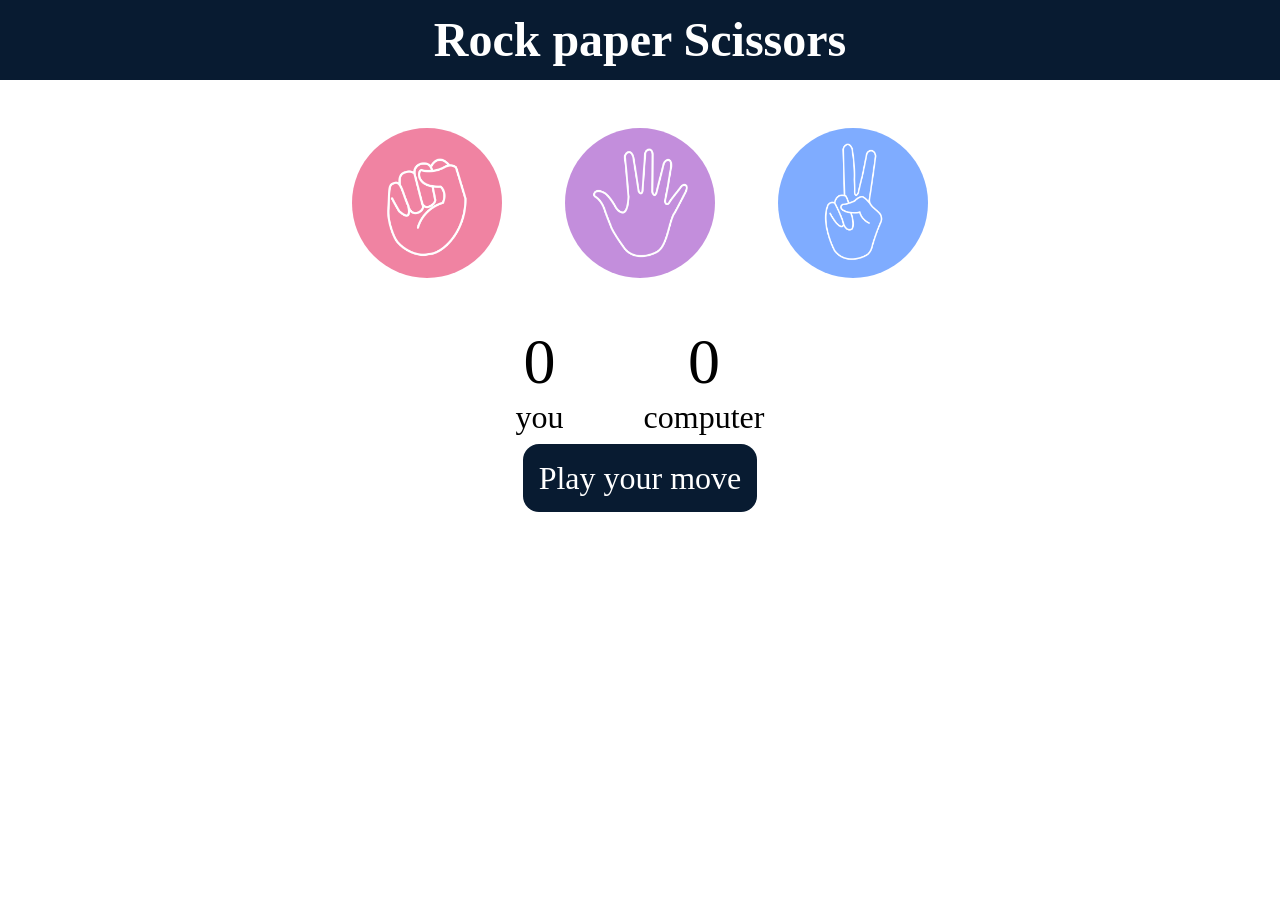
<file: second/index.html>
<!DOCTYPE html>
<html lang="en">
<head>
    <meta charset="UTF-8">
    <meta name="viewport" content="width=device-width, initial-scale=1.0">
    <title>Rock paper Scissors Game</title>
    <link rel="StyleSheet" href="style1.css">
</head>
<body>
    <h1>Rock paper Scissors</h1>
    <div class="choices">
        <div class="choice" id="rock">
            <img src="./images/rock.png">
        </div>
    <div class="choice" id="paper">
        <img src="./images/paper.png">
    </div>
    <div class="choice" id="Scissors">
        <img src="./images/scissors.png">
    </div>
    </div>

    <div class="score-board">
        <div class="score">
            <p id="user">0</p>
            <p>you</p>
        </div>
        <div class="score">
            <p id="comp"> 0</p>
            <p>computer</p>
        </div>
    </div>
    
    <div class="msg-container">
        <p id="msg">Play your move</p>
    </div>
    <script src="app.js"></script>
</body>
</html>
</file>
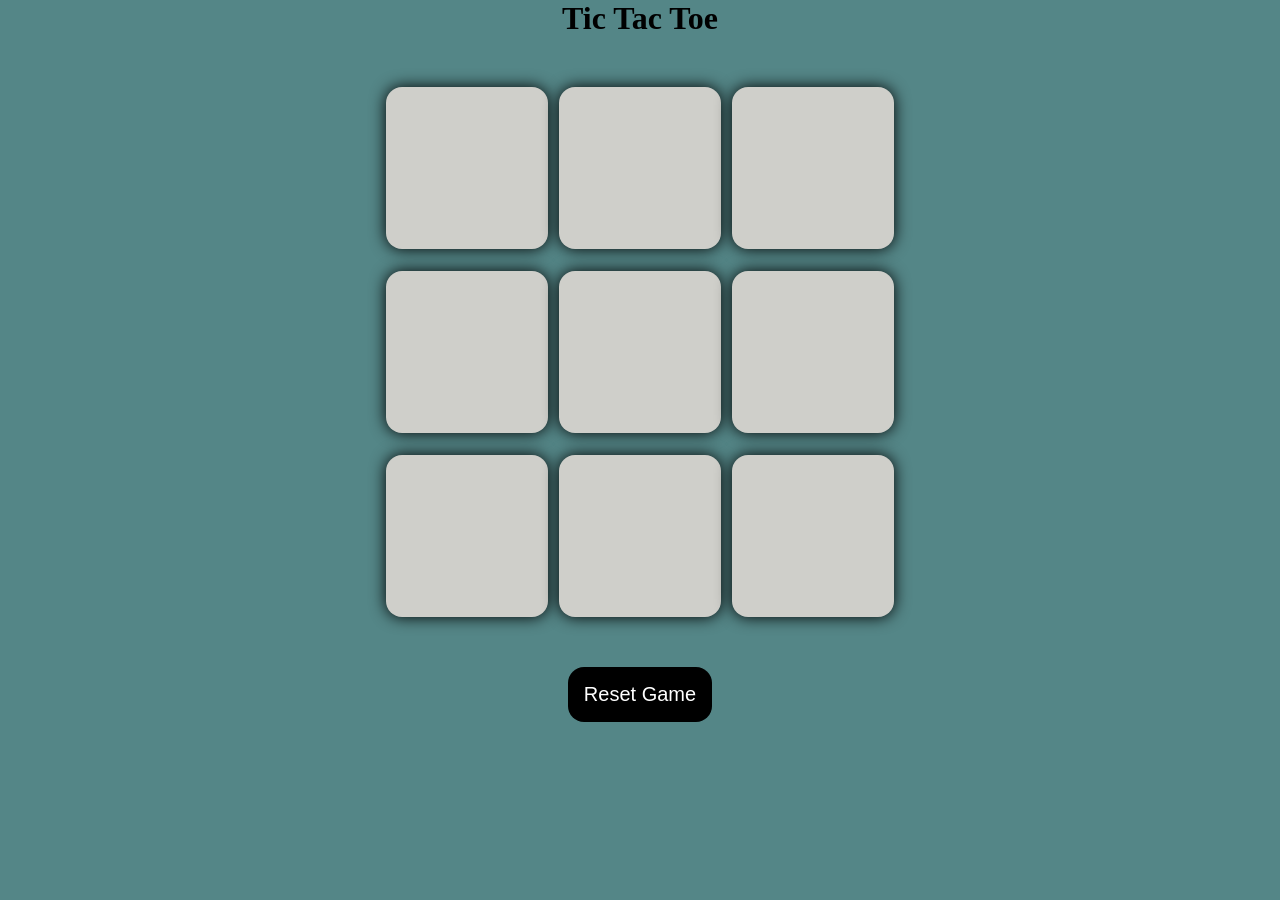
<file: first/tittactoe.html>
<!DOCTYPE html>
<html lang="en">
<head>
    <meta charset="UTF-8">
    <meta name="viewport" content="width=device-width, initial-scale=1.0">
    <title>Tic Tac Toe Game</title>
    <link rel="Stylesheet" href="style.css">
</head>
<body>
    <div class="msg-container hide">
        <p class="msg">Winner</p>
        <button id="reset1">New Game</button>
    </div>
     <div class="msg-full hide1">
        <p class="msg1">Drow</p>
        <button id="reset12">New Game</button>
    </div>
   <h1>Tic Tac Toe</h1> 
   <div class="container">
    <div class="game">
        <button class="box"></button>
        <button class="box"></button>
        <button class="box"></button>
        <button class="box"></button>
        <button class="box"></button>
        <button class="box"></button>
        <button class="box"></button>
        <button class="box"></button>
        <button class="box"></button>

    </div>
   </div>
   <button id="reset">Reset Game</button>
   <script src="five.js"></script>
</body>
</html>
</file>
<file: second/style1.css>
*{
    margin: 0;
    padding: 0;
    text-align: center;
}
h1{
    background-color: #081b31;
    color: white;
    height: 5rem;
    font-size: 3rem;
    line-height: 5rem;
}
.choice{
    height: 165px ;
    width: 165px;
    border-radius: 50%;   
}
.choice:hover{ 
    /* this is used for */
    cursor: pointer;
    background-color: #081b31;
    display: flex;
    justify-content: center;
    align-items: center;

}
img{
    height: 150px;
    width: 150px;
    object-fit: cover;
    border-radius: 50% ;
}

.choices{
    display: flex;
    justify-content: center;
    align-items: center;
    gap: 3rem;
    margin-top: 3rem;
}

.score-board{
    display: flex;
   justify-content: center;
   align-items: center;
    font-size: 2rem;
    margin-top: 2rem;
    gap: 5rem;
}

#user,
#comp{
font-size: 4rem;
}

.msg-container{
    margin-top: 1.5rem;
}

#msg{

    background-color: #081b31;
    color: white;
    font-size: 2rem;
    display: inline;
    padding: 1rem;
    border-radius: 1rem;
}
</file>
<file: first/style.css>
*{
    padding: 0;
    margin: 0;
}
body{
    background-color: #548687;
    text-align: center;
}

.container{
    height: 70vh;
    display: flex;
    justify-content: center;
    align-items: center;
   
}
.game{
    height: 60vmin;
    width: 60vmin;
    display: flex;
    flex-wrap: wrap;
    justify-content: center;
    align-items: center;
    gap: 1.25vmin;
}
.box{
    height: 18vmin;
    width: 18vmin;
    border-radius: 1rem;
    border: none;
    box-shadow: 0 0 1rem  rgba(0, 0, 0, 1);
    font-size: 8vmin;
    color: #b0413e;
    background-color: #cfcfca;
}
#reset{
    padding: 1rem;
    font-size: 1.25rem;
    background-color: black;
    color: white;
    border-radius:1rem ;
    border: none;
}
#reset1{
    padding: 1rem;
    font-size: 1.25rem;
    background-color: black;
    color: white;
    border-radius: 1rem;
    border: none;
}
.msg{
    color: white;
    font-size: 10vmin;
}
.msg-container{
    height: 50vmin;
    display: flex;
    flex-wrap: wrap;
    align-items: center;
    flex-direction: column;
    gap: 4rem;

}
.hide{
    display: none;
}
.msg1{
    color: white;
    font-size: 10vmin;
}

.msgfull{
    height: 50vmin;
    display: flex;
    flex-wrap: wrap;
    align-items: center;
    flex-direction: column;
    gap: 4rem;
}
.hide1{
    display: none;
}
#reset12{
    padding: 1rem;
    font-size: 1.25rem;
    background-color: black;
    color: white;
    border-radius: 1rem;
    border: none;

}
</file>
